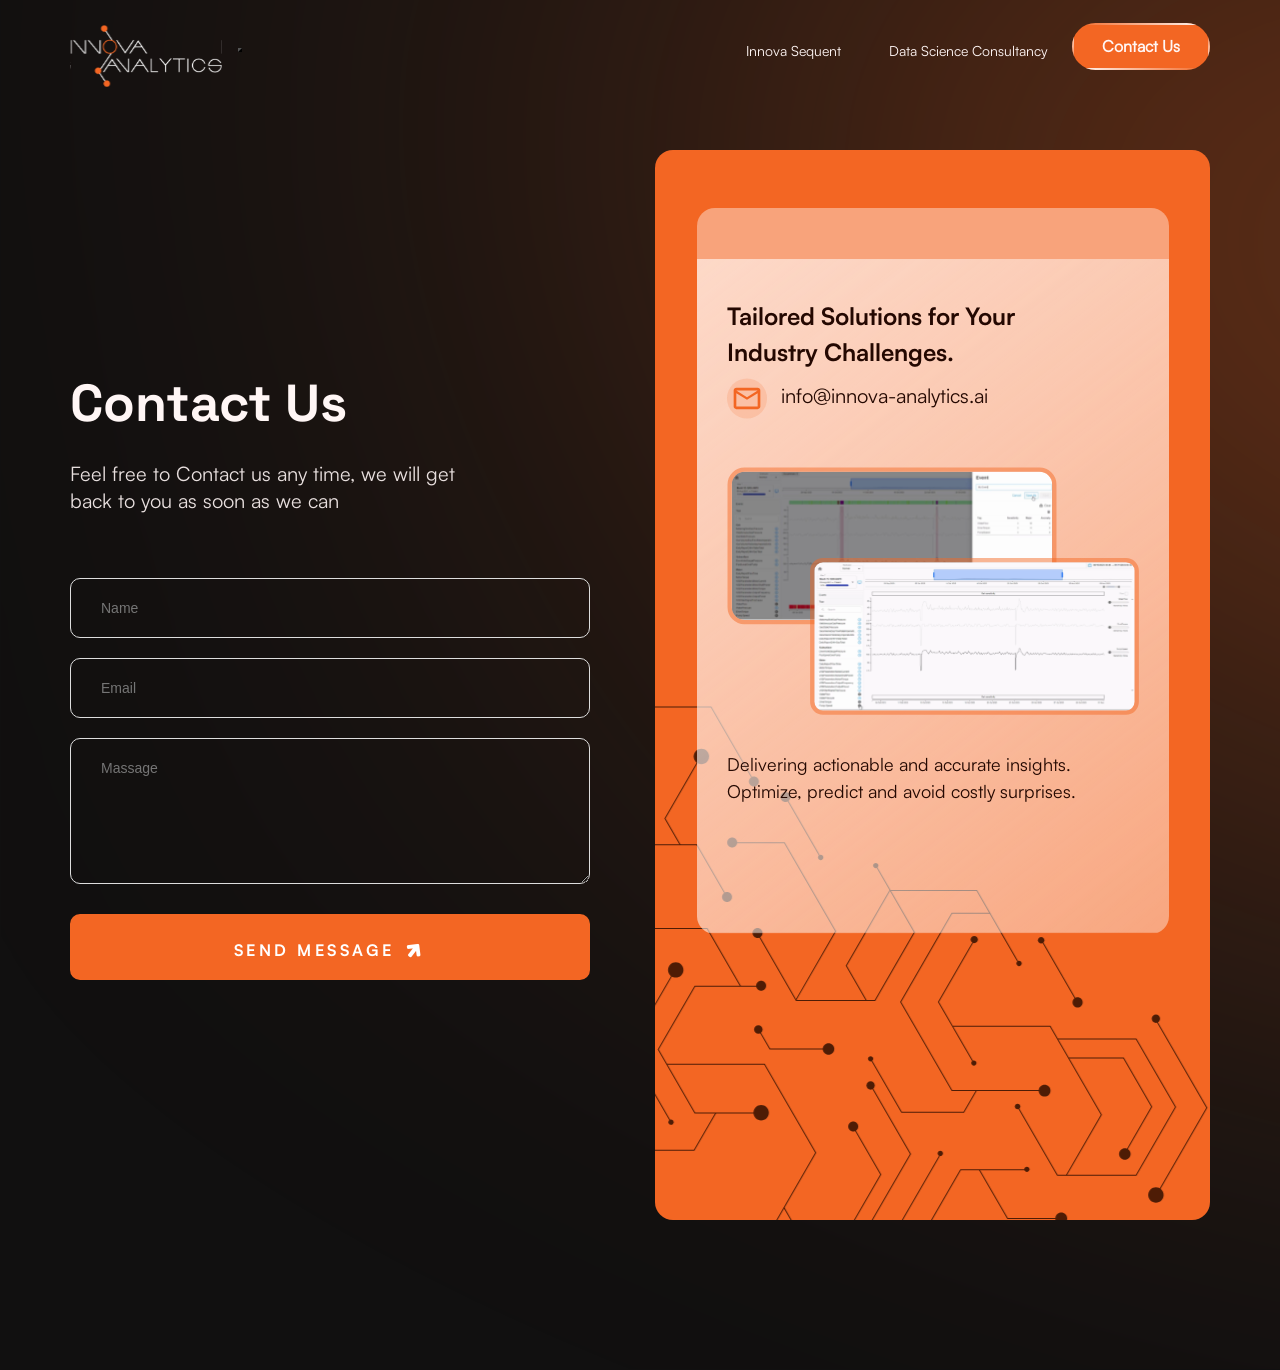
<file: innova-main/contact.html>
<!doctype html>
<html lang="en">
  <head>
    <!-- Required meta tags -->
    <meta charset="utf-8">
    <meta name="viewport" content="width=device-width, initial-scale=1, shrink-to-fit=no">
    <title>Innova</title>
    <!-- Bootstrap CSS -->
    <link rel="stylesheet" href="css/bootstrap.min.css">
    <link rel="stylesheet" href="https://cdnjs.cloudflare.com/ajax/libs/font-awesome/4.7.0/css/font-awesome.min.css" />
    <link rel="stylesheet" type="text/css" href="css/style.css">
    <link rel="stylesheet" type="text/css" href="css/responsive.css">
  </head>
  <body>
    <!-- header section -->
       <header class="header_section">
         <div class="container">
            <nav class="navbar  navbar-expand-lg navbar-light">
               <a class="navbar-brand" href="index.html">
               <img src="image/logo.svg">
               </a>
             <button type="button" class="navbar-toggle x collapsed" data-toggle="collapse" data-target="#navbar-collapse-x">
               <span class="icon-bar"></span>
               <span class="icon-bar"></span>
               <span class="icon-bar"></span>
               </button>
               <div class="collapse navbar-collapse" id="navbar-collapse-x">
                  <ul class="navbar-nav">
                     <li class="nav-item">
                        <a class="nav-link" href="#tech">Innova Sequent</a>
                     </li>
                     <li class="nav-item">
                        <a class="nav-link" href="datascience.html">Data Science Consultancy</a>
                     </li>
                  </ul>
                 <div class="get-quote">
              <a href="contact.html" class="default-btn">
                <span>Contact Us</span>
              </a>
            </div>
               </div>
            </nav>
         </div>
      </header>
    <!-- contact form -->
    <section class="contact_form section_padding contact-page-section">
      <div class="container">
        <div class="row d-flex align-items-center overflow-hidden">
          <div class="col-lg-6 align-items-center">
            <div class="contact_boxs">
              <h2>Contact Us</h2>
              <p>Feel free to Contact us any time, we will get back to you as soon as we can</p>
            </div>
            <div class="form-column col-md-12 col-sm-12 col-xs-12">
              <div class="inner-column">
                <!--Contact Form-->
                <div class="contact-form">
                  <form method="post" action="sendemail.php" id="contact-form">
                    <div class="row clearfix">
                      <div class="form-group col-md-12 col-sm-12 co-xs-12">
                        <input type="text" name="name" value="" placeholder="Name" required>
                      </div>
                      <div class="form-group col-md-12 col-sm-12 co-xs-12">
                        <input type="email" name="email" value="" placeholder="Email" required>
                      </div>
                      <div class="form-group col-md-12 col-sm-12 co-xs-12">
                        <textarea name="message" placeholder="Massage"></textarea>
                      </div>
                      <div class="form-group col-md-12 col-sm-12 co-xs-12">
                        <button type="submit" class="theme-btn btn-style-one">SEND MESSAGE<span><i class="fa fa-arrow-up" aria-hidden="true"></i></span></button>
                      </div>
                    </div>
                  </form>
                </div>
                <!--End Contact Form-->
              </div>
            </div>
          </div>
          <div class="col-lg-6">
             <div class="contact_box_right">
                <div class="contact_inner_rx">
                   <h2>Tailored Solutions for Your Industry Challenges.</h2>
                   <a href="info@innova-analytics.ai"><span><img src="image/contact-icon.svg"></span>info@innova-analytics.ai</a>
                   <div class="image_box_rn">
                      <img src="image/contact-image.svg">
                   </div>
                   <div class="footer_content">
                      <p>Delivering actionable and accurate insights. Optimize, predict and avoid costly surprises.</p>
                   </div>
                </div>
             </div>
          </div>
          <!--Info Column-->
        </div>
      </div>
    </section>
    <!-- common js -->
    <script src="js/jquery-3.2.1.slim.min.js"></script>
    <script src="js/bootstrap.min.js"></script>
    <script src="js/main.js"></script>
  </body>
</html>
</file>
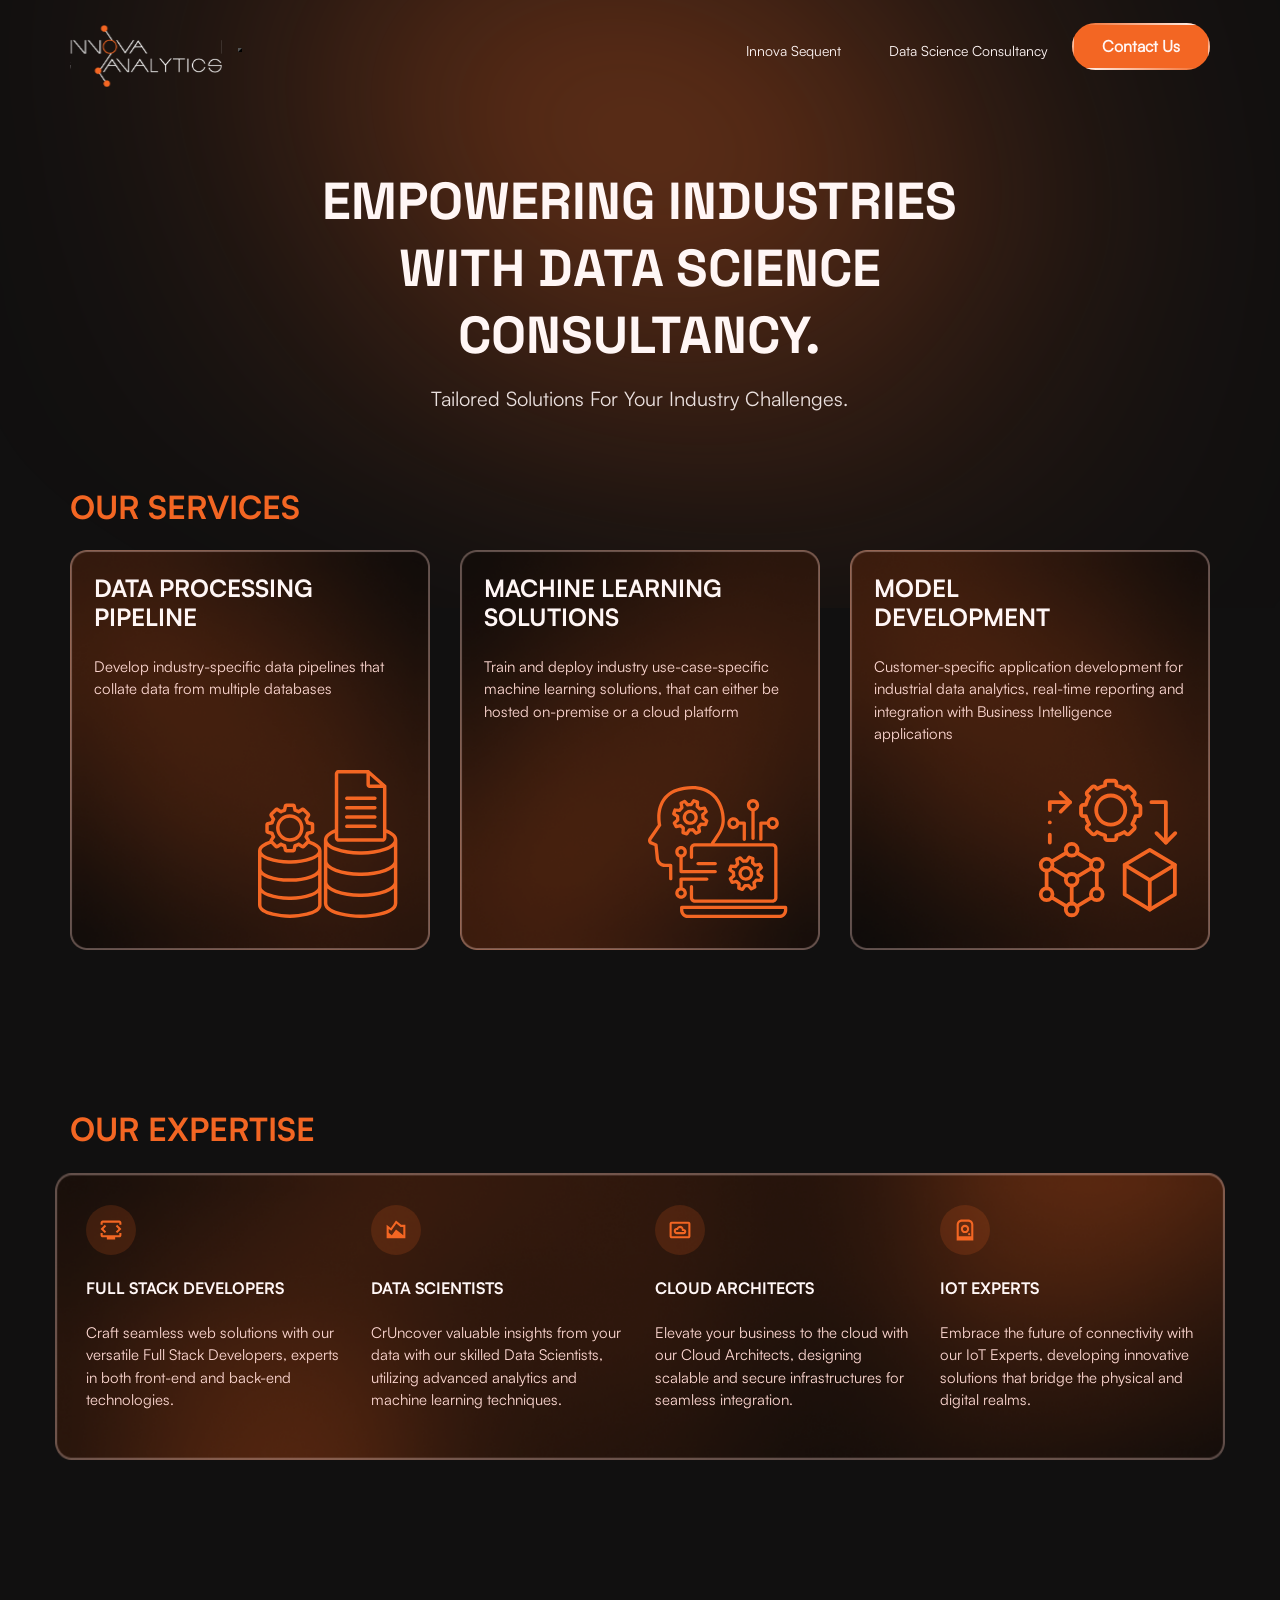
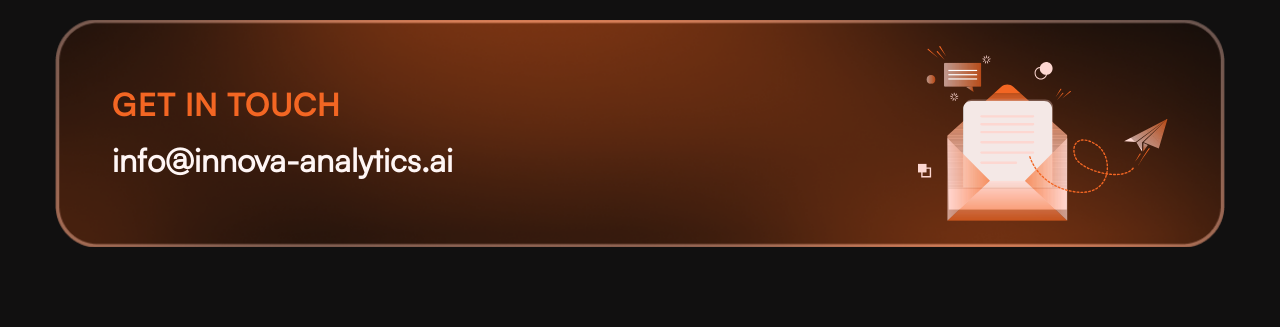
<file: innova-main/datascience.html>
<!doctype html>
<html lang="en">
   <head>
      <!-- Required meta tags -->
      <meta charset="utf-8">
      <meta name="viewport" content="width=device-width, initial-scale=1, shrink-to-fit=no">
      <title>Innova</title>
      <!-- Bootstrap CSS -->
      <link rel="stylesheet" href="css/bootstrap.min.css">
      <link rel="stylesheet" type="text/css" href="css/style.css">
      <link rel="stylesheet" type="text/css" href="css/responsive.css">
   </head>
   <body>
      <!-- header section -->
        <header class="header_section">
         <div class="container">
            <nav class="navbar  navbar-expand-lg navbar-light">
               <a class="navbar-brand" href="index.html">
               <img src="image/logo.svg">
               </a>
             <button type="button" class="navbar-toggle x collapsed" data-toggle="collapse" data-target="#navbar-collapse-x">
               <span class="icon-bar"></span>
               <span class="icon-bar"></span>
               <span class="icon-bar"></span>
               </button>
               <div class="collapse navbar-collapse" id="navbar-collapse-x">
                  <ul class="navbar-nav">
                     <li class="nav-item">
                        <a class="nav-link" href="#tech">Innova Sequent</a>
                     </li>
                     <li class="nav-item">
                        <a class="nav-link" href="datascience.html">Data Science Consultancy</a>
                     </li>
                  </ul>
                 <div class="get-quote">
              <a href="contact.html" class="default-btn">
                <span>Contact Us</span>
              </a>
            </div>
               </div>
            </nav>
         </div>
      </header>
      <!-- hero area section -->
      <section class="data_hero d-flex align-items-center overflow-hidden">
         <div class="container">
            <div class="row align-items-center">
               <div class="col-lg-12">
                  <div class="content_box">
                     <h1>Empowering Industries with Data Science Consultancy.</h1>
                     <p>Tailored Solutions for Your Industry Challenges.</p>
                  </div>
               </div>
            </div>
         </div>
      </section>
      <!-- end hero area -->
      <!-- our service section -->
      <section class="our_service okta section_padding">
         <div class="container">
            <div class="section_title">
              <h2>Our Services</h2>
            </div>
            <div class="row">
               <div class="col-lg-4">
                  <div class="content_service">
                     <div class="content_inner">
                        <h2>Data Processing Pipeline</h2>
                        <p>Develop industry-specific data pipelines that collate data from multiple databases</p>
                     </div>
                     <div class="icon_box_service">
                        <img src="image/icon-service1.svg" alt="">
                     </div>
                  </div>
               </div>
               <div class="col-lg-4">
                  <div class="content_service service_tn">
                     <div class="content_inner">
                        <h2>Machine Learning Solutions</h2>
                        <p>Train and deploy industry use-case-specific machine learning solutions, that can either be hosted on-premise or a cloud platform</p>
                     </div>
                     <div class="icon_box_service">
                        <img src="image/icon-service2.svg" alt="">
                     </div>
                  </div>
               </div>
               <div class="col-lg-4">
                  <div class="content_service service_tm">
                     <div class="content_inner">
                        <h2>Model Development</h2>
                        <p>Customer-specific application development for industrial data analytics, real-time reporting and integration with Business Intelligence applications</p>
                     </div>
                     <div class="icon_box_service">
                        <img src="image/icon-service3.svg" alt="">
                     </div>
                  </div>
               </div>
            </div>
         </div>
      </section>
      <!-- end our service -->

      <!-- our expertise -->
      <section class="our_service section_padding">
         <div class="container">
            <div class="section_title">
              <h2>Our Expertise</h2>
            </div>
            <div class="row okta_expertise">
               <div class="col-lg-3">
                  <div class="content_expertise">
                     <div class="icon_box_expertise">
                        <img src="image/icon-ex1.svg" alt="">
                     </div>
                     <div class="content_inner">
                        <h2>Full Stack Developers</h2>
                        <p>Craft seamless web solutions with our versatile Full Stack Developers, experts in both front-end and back-end technologies.</p>
                     </div>
                  </div>
               </div>
                <div class="col-lg-3">
                  <div class="content_expertise">
                     <div class="icon_box_expertise">
                        <img src="image/icon-ex2.svg" alt="">
                     </div>
                     <div class="content_inner">
                        <h2>Data Scientists</h2>
                        <p>CrUncover valuable insights from your data with our skilled Data Scientists, utilizing advanced analytics and machine learning techniques.</p>
                     </div>
                  </div>
               </div>
                <div class="col-lg-3">
                  <div class="content_expertise">
                     <div class="icon_box_expertise">
                        <img src="image/icon-ex3.svg" alt="">
                     </div>
                     <div class="content_inner">
                        <h2>Cloud Architects</h2>
                        <p>Elevate your business to the cloud with our Cloud Architects, designing scalable and secure infrastructures for seamless integration.</p>
                     </div>
                  </div>
               </div>
                <div class="col-lg-3">
                  <div class="content_expertise">
                     <div class="icon_box_expertise">
                        <img src="image/icon-ex4.svg" alt="">
                     </div>
                     <div class="content_inner">
                        <h2>IoT Experts</h2>
                        <p>Embrace the future of connectivity with our IoT Experts, developing innovative solutions that bridge the physical and digital realms.</p>
                     </div>
                  </div>
               </div>
            </div>
         </div>
      </section>
      <!-- contact with us -->
          <!-- contact with us -->
        <section class="contact_with section_padding">
        <div class="container">
          <div class="row info_detels">
            <div class="col-md-6 d-flex align-items-center overflow-hidden">
             <div class="btn_cont align-items-center">
               <h2>Get in touch</h2>
                <a href="">info@innova-analytics.ai</a>
             </div>
            </div>
            <div class="col-md-6">
               <div class="img_box_footer">
                  <img src="image/con_box.svg">
               </div>
            </div>
          </div>
        </div>
        
      </section>
      
      
      <!-- common js -->
      <script src="js/jquery-3.2.1.slim.min.js"></script>
      <script src="js/bootstrap.min.js"></script>
      <script src="js/main.js"></script>
   </body>
</html>
</file>
<file: innova-main/css/style.css>
@import url("https://fonts.googleapis.com/css2?family=Space+Grotesk:wght@400;500;600;700&display=swap");
@font-face {
  font-family: Satoshi-Bold;
  src: url(..//font/Satoshi-Bold.otf);
}
@font-face {
  font-family: Satoshi Regular;
  src: url(..//font/Satoshi-Regular.otf);
}

body {
  margin: 0;
  padding: 0;
  background: #111010;
}
html {
  scroll-behavior: smooth;
}
* {
  margin: 0;
  padding: 0;
}
* {
  -webkit-box-sizing: border-box;
  -moz-box-sizing: border-box;
  box-sizing: border-box;
}
a {
  text-decoration: none;
  color: #fff6f5;
  font-size: 14px;
  font-weight: 500;
  display: inline-block;
  font-family: Satoshi Regular;
}
button {
  outline: none;
}
button:focus {
  outline: none;
}
a:hover {
  text-decoration: none;
}
h1 {
  font-family: "Space Grotesk", sans-serif;
  font-weight: 700;
  font-size: 56px;
  color: #fff6f5;
  line-height: 67px;
}
h2 {
  font-family: Satoshi-Bold;
}
p {
  font-size: 14px;
  color: #fff6f5;
  font-weight: 600;
  font-family: Satoshi Regular;
}
.container {
  max-width: 1440px;
}
.get-quote {
  display: inline-block;
  position: relative;
}
.get-quote a span {
  font-weight: 600;
  font-size: 16px;
  color: #fff6f5;
}

.default-btn {
  z-index: 1;
  padding: 15px 30px 16px;
  line-height: 1;
  -webkit-transition: all ease 0.5s;
  transition: all ease 0.5s;
  text-align: center;
  background-color: #f36623;
  position: relative;
  overflow: hidden;
  font-family: Satoshi Regular;
  border-radius: 25px;
}
button.default-btn span {
  color: #fff6f5;
}
.default-btn::before {
  content: "";
  position: absolute;
  top: 0;
  left: 0;
  width: 100%;
  height: 2px;
  background: -webkit-gradient(
    linear,
    right top,
    left top,
    from(#ffffff),
    to(transparent)
  );
  background: linear-gradient(right, #ffffff, transparent);
  -webkit-animation: right 2s linear infinite;
  animation: right 2s linear infinite;
}
.default-btn::after {
  content: "";
  position: absolute;
  bottom: 0;
  left: 0;
  width: 100%;
  height: 2px;
  background: -webkit-gradient(
    linear,
    left top,
    right top,
    from(#ffffff),
    to(transparent)
  );
  background: linear-gradient(left, #ffffff, transparent);
  -webkit-animation: left 2s linear infinite;
  animation: left 2s linear infinite;
}
.default-btn span::before {
  content: "";
  position: absolute;
  top: 0;
  left: 0;
  width: 2px;
  height: 100%;
  background: -webkit-gradient(
    linear,
    left top,
    left bottom,
    from(#ffffff),
    to(transparent)
  );
  background: linear-gradient(top, #ffffff, transparent);
  -webkit-animation: top 2s linear infinite;
  animation: top 2s linear infinite;
  -webkit-animation-delay: 1s;
  animation-delay: 1s;
}
.default-btn span::after {
  content: "";
  position: absolute;
  bottom: 0;
  right: 0;
  width: 2px;
  height: 100%;
  background: -webkit-gradient(
    linear,
    left bottom,
    left top,
    from(#ffffff),
    to(transparent)
  );
  background: linear-gradient(bottom, #ffffff, transparent);
  -webkit-animation: bottom 2s linear infinite;
  animation: bottom 2s linear infinite;
  -webkit-animation-delay: 1s;
  animation-delay: 1s;
}

@keyframes left {
  0% {
    transform: translateX(100%);
  }
  100% {
    transform: translateX(-100%);
  }
}
@keyframes right {
  0% {
    transform: translateX(-100%);
  }
  100% {
    transform: translateX(100%);
  }
}
@keyframes top {
  0% {
    transform: translateY(100%);
  }
  100% {
    transform: translateY(-100%);
  }
}
@keyframes bottom {
  0% {
    transform: translateY(-100%);
  }
  100% {
    transform: translateY(100%);
  }
}

.btn_box a {
  color: #fff;
  text-decoration: none;
}
.section_padding {
  padding: 80px 0px;
}

/*header section*/
.header_section {
  width: 100%;
  margin: 0;
  position: fixed;
  z-index: 9;
}
.navbar-brand img {
  width: 152px;
  margin-top: 10px;
}
.navbar-expand-lg .navbar-collapse {
  justify-content: end;
}
.navbar-expand-lg .navbar-nav .nav-link {
  padding-right: 24px;
  padding-left: 24px;
  color: #fff6f5;
  font-size: 14px;
}
.black {
  background: #111010;
  z-index: 99999;
  border-bottom: 1px solid #f36623;
}
.navbar-light .navbar-nav .nav-link:focus,
.navbar-light .navbar-nav .nav-link:hover {
  color: rgb(243 102 35);
  transform: 0.5s;
}
/*end header section*/
/*hero area section*/
.hero_area_section {
  background-image: url(../image/Herobackgound.svg);
  width: 100%;
  /* height: 100vh; */
  background-size: cover;
  background-repeat: no-repeat;
  background-position: center;
  padding: 121px 0px;
}
.content_box {
  text-align: center;
  width: 62%;
  margin: 0 auto;
  margin-top: 0px;
}
.content_box h1 {
  font-size: 52px;
  font-weight: 700;
  line-height: 67px;
  position: relative;
  text-transform: uppercase;
  margin: 18px 0px;
}

.content_box p {
  color: #fff6f5;
  font-size: 20px;
  line-height: 24px;
  text-transform: capitalize;
  font-weight: 400;
  margin: 0 auto;
  opacity: 0.9;
  margin-bottom: 47px;
}
.player {
  border: 15px solid rgb(210 210 210 / 16%);
  position: relative;
  font-size: 0;
  overflow: hidden;
  margin: auto;
  border-radius: 27px;
}
.player__video {
  width: 100%;
  border-radius: 13px;
}
.player__button {
  background: none;
  border: 0;
  line-height: 1;
  color: #ffc80a;
  text-align: center;
  outline: 0;
  padding: 0;
  cursor: pointer;
  max-width: 50px;
  width: 100%;
}
.play-icon {
  font-size: 80px;
  color: #ffc80a;
  position: absolute;
  z-index: 2;
  top: 50%;
  left: 50%;
  transform: translate(-50%, -50%);
  cursor: pointer;
  transition: 0.6s;
}

/*end hero area*/
/*Insights*/
.tab-pane .player_box {
  border: 15px solid rgb(210 210 210 / 16%);
  position: relative;
  font-size: 0;
  overflow: hidden;
  margin: auto;
  border-radius: 20px;
  width: 100%;
}
.tab-pane .player__video {
  width: 100%;
  border-radius: 10px;
}
.section_title {
  margin-bottom: 50px;
}
.section_title h2 span {
  font-size: 14px;
  color: #f36623;
  margin-left: 10px;
  font-weight: 400;
}
.section_title p {
  width: 350px;
  font-size: 22px;
  font-weight: 400;
  color: #fff6f5;
}
/*end Insights*/
/*contact with us*/
.row.info_detels {
  padding: 35px 42px;
  background-image: url(../image/footer-shape.png);
  background-repeat: no-repeat;
  background-size: cover;
  background-position: center;
}
.img_box_footer {
  text-align: right;
}
.btn_cont h2 {
  color: #f36623;
  font-size: 32px;
  font-style: normal;
  font-weight: 700;
  line-height: 120%;
  text-transform: uppercase;
  margin-bottom: 15px;
}

.btn_cont a {
  color: #fff6f5;
  font-size: 32px;
  font-style: normal;
  font-weight: 700;
  line-height: normal;
}
.img_box_footer img {
  width: 300px;
}
/*end contact us*/

.homepage__slider {
  position: relative;
  overflow: hidden;
}
.homepage__slider:before {
  background-image: url(../image/box.svg);
  width: 100%;
  background-repeat: no-repeat;
  content: "";
  position: absolute;
  top: -9%;
  height: 100%;
  overflow: hidden;
  left: 58%;
}
.swiper-container-home {
  height: 80vh;
  overflow-y: hidden;
}
.swiper-container-home .swiper-slide-home {
  background-size: cover;
  background-repeat: no-repeat;
  position: relative;
  display: flex;
  align-items: center;
}

.home-slider-navigation {
  position: absolute;
  top: 50%;
  transform: translateY(-50%);
  left: 270px;
  z-index: 100;
  display: flex;
  flex-direction: column;
}
.home-slider-navigation span {
  color: rgba(253, 215, 209, 0.32);
  min-height: 100px;
  min-width: 110px;
}
.home-slider-navigation .nav-point {
  display: flex;
  align-items: center;
  justify-content: left;
  letter-spacing: 1px;
  font-family: Satoshi Regular;
  position: relative;
  transition: 0.5s;
  cursor: pointer;
  width: 340px;
  line-height: 27px;
  border-left: 6px solid #d9d9d9;
  font-size: 16px;
  padding: 9px 10px;
}

.home-slider-navigation .nav-point.active {
  color: #fff6f5;
}
.home-slider-navigation .nav-point.active:before {
  transition: 0.5s;
  height: 100%;
}
.home-slider-navigation .nav-point:before {
  transition: 0.3s;
  content: "";
  top: 0px;
  left: -6px;
  width: 6px;
  max-height: 100%;
  height: 0px;
  position: absolute;
  background: transparent linear-gradient(90deg, #f36623 0%, #f36623 100%) 0% 0%
    no-repeat padding-box;
}
.home-slider-navigation .nav-point:hover {
  color: #fff;
}

/*end Insights section*/

/*page tow css*/

/*hero area*/
.data_hero {
  position: relative;
  overflow: hidden;
  margin: 0;
  padding: 150px;
  z-index: -1;
}
.data_hero:before {
  background-image: url(../image/hero-data.svg);
  width: 100%;
  background-repeat: no-repeat;
  content: "";
  position: absolute;
  top: 50%;
  height: 100%;
  overflow: hidden;
  left: 50%;
  transform: translate(-50%, -50%);
  background-size: cover;
  background-position: center;
}
/*end data hero area*/
/*our service*/
.our_service {
  width: 100%;
  margin: 0;
}
section.our_service.okta.section_padding {
  margin-top: -200px;
}
.our_service .section_title h2 {
  color: #f36623;
  font-size: 32px;
  font-style: normal;
  font-weight: 700;
  line-height: 120%;
  text-transform: uppercase;
  margin-bottom: 24px;
}
.content_service {
  background-image: url(../image/box1.png);
  width: 100%;
  background-repeat: no-repeat;
  background-size: 100% 100%;
  background-position: center;
  padding: 24px 24px;
  min-height: 400px;
  transition: 0.5s;
  position: relative;
  height: 482px;
}
.icon_box_service img {
  width: 180px;
}
.content_service:hover {
  transform: translate(4px, -20px);
  -webkit-transform: translate(4px, -20px);
  -moz-transform: translate(4px, -20px);
  transition: 0.5s;
}
.service_tn {
  background-image: url(../image/box2.png);
}
.service_tm {
  background-image: url(../image/box3.png);
}
.content_inner {
  max-width: 430px;
}
.our_service .content_inner h2 {
  color: #fff6f5;
  font-size: 24px;
  font-style: normal;
  font-weight: 700;
  line-height: 120%;
  text-transform: uppercase;
  margin-bottom: 24px;
  width: 250px;
}
.our_service .content_inner p {
  color: #fdd7d1;
  font-size: 20px;
  font-style: normal;
  font-weight: 400;
  line-height: 150%;
}
.icon_box_service {
  position: absolute;
  right: 50px;
  bottom: 32px;
}
.okta_expertise {
  padding: 32px 16px;
  background-image: url(../image/our_expertise.png);
  background-repeat: no-repeat;
  background-size: 100% 100%;
  background-position: center;
}
.icon_box_expertise img {
  width: 50px;
  margin-bottom: 24px;
}

.okta_expertise .content_inner h2 {
  font-size: 16px;
  width: 100%;
}
.okta_expertise .content_inner p {
  font-size: 15px;
}
/*end service css*/

/*contact us css*/
.contact_form {
  padding: 150px 0px;
  position: relative;
  overflow: hidden;
}
.contact_form:before {
  background-image: url(../image/contact-box-shape.svg);
  width: 100%;
  background-repeat: no-repeat;
  content: "";
  position: absolute;
  top: 0;
  height: 100%;
  overflow: hidden;
  left: 0;
  background-size: cover;
}
.contact_boxs h2 {
  color: #fff6f5;
  text-align: left;
  font-size: 52px;
  font-style: normal;
  font-weight: 700;
  margin-bottom: 24px;
  font-family: "Space Grotesk", sans-serif;
  line-height: normal;
}
.contact_boxs p {
  color: #fff6f5;
  font-size: 20px;
  font-style: normal;
  font-weight: 400;
  line-height: normal;
  width: 390px;
  padding-bottom: 48px;
  opacity: 0.9;
}
.contact-form {
  position: relative;
}
.contact_form .col-lg-6.align-items-center {
  padding-right: 50px;
}
.contact-form .form-group {
  position: relative;
  margin-bottom: 20px;
}
.contact-form input[type="text"],
.contact-form input[type="email"],
.contact-form textarea {
  position: relative;
  display: block;
  width: 100%;
  height: 60px;
  color: #fff6f5;
  font-size: 14px;
  line-height: 38px;
  padding: 10px 30px;
  border: 1px solid #ddd;
  background-color: transparent;
  transition: all 0.3s ease;
  -ms-transition: all 0.3s ease;
  -webkit-transition: all 0.3s ease;
  border-radius: 10px;
  outline: none;
}
.contact-form input[type="text"]:focus,
.contact-form input[type="email"]:focus,
.contact-form textarea:focus {
  border-color: #f36623;
}
.contact-form textarea {
  height: 146px;
}
.contact-form .theme-btn {
  font-size: 16px;
  font-weight: 700;
  margin-top: 10px;
  text-transform: capitalize;
  padding: 16px 39px;
  border: 2px solid #f36623;
  background: #f36623;
  display: inline-block;
  position: relative;
  line-height: 24px;
  cursor: pointer;
  color: #fff;
  letter-spacing: 3.52px;
  transition: 0.5s;
  font-family: Satoshi-Bold;
  width: 100%;
  border-radius: 10px;
}
.row.clearfix {
  margin-left: -30px;
  margin-right: -30px;
}
.contact-form .theme-btn:hover {
  color: #f36623;
  border-color: #f36623;
  background: 0 0;
  transition: 0.5s;
}

.contact-form input.error,
.contact-form select.error,
.contact-form textarea.error {
  border-color: red !important;
}
.contact_box_right {
  background-image: url(../image/contact-shape.svg);
  background-repeat: no-repeat;
  background-size: cover;
  background-position: center;
  min-height: 1070px;
  border-radius: 18px;
}
.contact_inner_rx {
  background-image: url(../image/contact-inner-shape.svg);
  background-repeat: no-repeat;
  background-size: cover;
  background-position: center;
  height: 726px;
  border-radius: 18px;
  padding: 90px 30px;
  width: 590px;
  margin: 0 auto;
  position: relative;
  top: 58px;
}
.contact-form .theme-btn span i {
  margin-left: 10px;
  transform: rotate(38deg);
  font-size: 19px;
  margin-top: 8px;
  position: relative;
  top: 2px;
}
.image_box_rn img {
  width: 100%;
  margin-top: 48px;
}
.contact_inner_rx h2 {
  color: #240801;
  font-size: 24px;
  font-style: normal;
  font-weight: 700;
  line-height: 150%;
  width: 380px;
}
.contact_inner_rx a {
  color: #240801;
  font-size: 20px;
  font-style: normal;
  font-weight: 500;
  line-height: normal;
}
.contact_inner_rx a span {
  margin-right: 14px;
}
.footer_content {
  margin-top: 36px;
}
.footer_content p {
  color: #240801;
  font-size: 18px;
  font-style: normal;
  font-weight: 400;
  line-height: 150%;
  width: 350px;
}
.mb_ver_res {
  display: none;
}

/* new codes */

.scrollable-section {
  height: 500px;
  margin-top: 0.5rem;
  overflow: auto;
}

.vh-50 {
  height: 50vh !important;
}
.vh-60 {
  height: 60vh !important;
}
.vh-80 {
  height: 80vh !important;
}

.scroll-nav {
  background-color: transparent;
  border: none;
  color: rgb(133, 115, 115);
  border-left: 5px solid white;
  font-size: 18px;
}
.scroll-nav.active {
  z-index: 2;
  color: white;
  background-color: transparent;
  border-color: var(--bs-list-group-active-border-color);
  border-left: 5px solid rgb(255, 166, 0);
}

.scroll-nav:focus,
.scroll-nav:hover {
  z-index: 1;
  color: white;
  text-decoration: none;
  background-color: transparent;
}

/* anchors */
.simple-list-example-scrollspy {
  a.active {
    background-color: #fdd7d1;
  }
}

.video_box {
  padding-bottom: 5px;
}
</file>
<file: innova-main/css/responsive.css>
@media (max-width: 1600px) {
  .home-slider-navigation {
    left: 40px;
  }
  .player {
    width: 900px;
  }
}
@media (max-width: 1500px) {
  .hero_area_section {
    padding: 165px 0px;
  }
  .content_box {
    margin-top: 0px;
  }
  .container {
    max-width: 1140px;
  }
  .content_box {
    width: 78%;
  }
  .home-slider-navigation {
    left: 177px;
  }
  .homepage__slider:before {
    top: -12%;
    left: 48%;
  }
  .home-slider-navigation .nav-point {
    width: 330px;
  }
  .section_title {
    margin-bottom: 13px;
  }
  .row.info_detels {
    padding: 23px 42px;
  }
  .img_box_footer img {
    width: 250px;
  }
  .contact_inner_rx {
    width: 472px;
  }
  .our_service .content_inner p {
    font-size: 15px;
}
.content_service {
    height: 390px;
}
.icon_box_service {
    right: 32px;
    bottom: 32px;
}
.icon_box_service img {
    width: 140px;
}
}
@media (max-width: 1400px) {
  .hero_area_section {
    padding: 144px 0px;
  }
  .home-slider-navigation {
    left: 145px;
  }
  nav.navbar.navbar-expand-lg {
    padding: 0.5rem 0;
  }
  .home-slider-navigation {
    left: 136px;
  }
}
@media (max-width: 1300px) {
  .home-slider-navigation {
    left: 93px;
  }
  .container {
    padding: 0;
  }
  .row.info_detels {
    padding: 26px 42px;
  }
  .hero_area_section {
    padding: 118px 0px;
  }
}
@media (max-width: 1024px) {
  .content_box {
    width: 60%;
  }
  .content_box h1 {
    font-size: 35px;
    line-height: 43px;
  }
  .content_box p {
    font-size: 14px;
    line-height: 20px;
  }
  .container {
    max-width: 960px;
  }
  .hero_area_section {
    background-size: cover;
  }
  .swiper-container-home {
    height: 60vh;
  }
  .home-slider-navigation {
    left: 35px;
  }
  .img_box_footer img {
    width: 200px;
  }
  .row.info_detels {
    padding: 27px 42px;
  }
  .data_hero {
    padding: 150px 0;
  }
  .our_service .content_inner h2 {
    font-size: 20px;
  }
  .icon_box_service img {
    width: 140px;
  }
  .contact_inner_rx {
    width: 410px;
    height: 600px;
    top: 150px;
  }

}
@media (max-width: 991px) {
  .content_box {
    width: 88%;
  }
  .content_box h1:before {
    left: 43%;
    width: 380px;
  }
  .our_service .section_title h2 {
    color: #f36623;
    font-size: 25px;
    font-style: normal;
    font-weight: 700;
    line-height: 120%;
    text-transform: uppercase;
    margin-bottom: 26px;
  }
}

@media (max-width: 768px) {
  .content_box h1 {
    font-size: 25px;
    line-height: 27px;
  }
  .content_box h1:before {
    display: none;
  }
  .player {
    width: 100%;
  }
  .container {
    max-width: 720px;
  }
  .content_box {
    width: 78%;
  }
  .section_title p {
    font-size: 18px;
  }
  .home-slider-navigation .nav-point {
    width: 250px;
  }
  .home-slider-navigation .nav-point {
    letter-spacing: 0;
    line-height: 22px;
    font-size: 14px;
  }
  .home-slider-navigation span {
    min-height: 71px;
  }
  .section_title p {
    width: 292px;
  }
  .btn_cont a {
    font-size: 22px;
  }
  .btn_cont h2 {
    font-size: 26px;
    line-height: 80%;
    margin-bottom: 10px;
  }
  .img_box_footer img {
    width: 170px;
  }
  .row.info_detels {
    padding: 13px 42px;
  }
  .navbar-toggle {
    border: none;
    background: transparent !important;
  }
  .navbar-expand-lg .navbar-toggle .icon-bar {
    background-color: #ffffff;
  }
  .navbar-toggle:hover {
    background: transparent !important;
  }

  .navbar-toggle .icon-bar {
    width: 22px;
    -webkit-transition: all 0.2s;
    transition: all 0.2s;
  }
  .navbar-toggle .icon-bar {
    display: block;
    width: 22px;
    height: 2px;
    border-radius: 1px;
  }
  .navbar-toggle .icon-bar {
    display: block;
    width: 22px;
    height: 2px;
    border-radius: 1px;
  }
  .navbar-toggle .icon-bar + .icon-bar {
    margin-top: 4px;
  }
  /* ANIMATED X */
  .navbar-toggle.x .icon-bar:nth-of-type(1) {
    -webkit-transform: rotate(45deg);
    -ms-transform: rotate(45deg);
    transform: rotate(45deg);
    -webkit-transform-origin: 10% 10%;
    -ms-transform-origin: 10% 10%;
    transform-origin: 10% 10%;
  }

  .navbar-toggle.x .icon-bar:nth-of-type(2) {
    opacity: 0;
    filter: alpha(opacity=0);
  }

  .navbar-toggle.x .icon-bar:nth-of-type(3) {
    -webkit-transform: rotate(-45deg);
    -ms-transform: rotate(-45deg);
    transform: rotate(-45deg);
    -webkit-transform-origin: 10% 90%;
    -ms-transform-origin: 10% 90%;
    transform-origin: 10% 90%;
  }

  /* ANIMATED X COLLAPSED */
  .navbar-toggle.x.collapsed .icon-bar:nth-of-type(1) {
    -webkit-transform: rotate(0);
    -ms-transform: rotate(0);
    transform: rotate(0);
  }

  .navbar-toggle.x.collapsed .icon-bar:nth-of-type(2) {
    opacity: 1;
    filter: alpha(opacity=100);
  }

  .navbar-toggle.x.collapsed .icon-bar:nth-of-type(3) {
    -webkit-transform: rotate(0);
    -ms-transform: rotate(0);
    transform: rotate(0);
  }
  .header_section {
    background: #111010;
    border-bottom: 1px solid #f36623;
  }
  .navbar-nav .nav-link {
    line-height: 28px;
  }
  .our_service .section_title h2 {
    font-size: 25px;
    margin-bottom: 26px;
  }
  .our_service.okta .col-lg-4 {
    width: 50%;
    max-width: 50%;
    float: left;
    margin-bottom: 25px;
  }
  .our_service .col-lg-3 {
    width: 50%;
    max-width: 50%;
    float: left;
    margin-bottom: 25px;
  }
  .our_service {
    padding: 50px 0;
  }
  .okta_expertise {
    background-size: cover;
  }
  .contact_inner_rx {
    width: 606px;
    height: 734px;
    top: 63px;
  }
    .get-quote {
    margin-bottom: 20px;
    margin-top: 18px;
}
.hero_area_section {
    background-image: url(../image/Mobile-version.svg);
    padding-bottom: 42px;
}
.contact_form .col-lg-6.align-items-center {
    padding-right: 15px;
}
}
@media (max-width: 767px) {
  .content_box {
    width: 100%;
  }
  .container {
    padding-right: 15px;
    padding-left: 15px;
  }
  .navbar-brand img {
    width: 110px;
  }
  .swiper-container-home {
    display: none;
  }
  .mb_ver_res {
    display: block;
  }
  .w3-black {
    color: #fff;
    background-color: transparent;
    display: flex;
    z-index: 9;
    position: relative;
  }
.footer_content p {
    width: 100%;
}
  .w3-bar .w3-bar-item {
    padding: 8px 6px;
    float: left;
    width: auto;
    border: none;
    display: block;
    outline: 0;
    background: transparent;
    font-size: 12px;
    text-align: left;
    font-weight: 400;
    color: rgba(253, 215, 209, 0.32);
  }
  .w3-button:hover {
    color: #fff6f5;
    background-color: transparent;
  }
  .w3-red,
  .w3-hover-red:hover {
    color: #fff;
    background-color: #f44336;
  }
  .w3-bar .w3-button {
    white-space: normal;
  }
  button.w3-bar-item.w3-button.tablink.w3-red {
    color: #fff6f5;
  }
  .mb_ver_res {
    padding: 98px 0px;
  }
  .contact_with .col-md-6 {
    width: 50%;
  }
  .row.info_detels {
    padding: 13px 2px;
  }
  .row.info_detels {
    background-size: contain;
  }
  .btn_cont h2 {
    font-size: 18px;
    margin-bottom: 6px;
  }
  .btn_cont a {
    font-size: 15px;
  }
  .img_box_footer img {
    width: 80px;
  }
  .contact_with.section_padding {
    padding: 4px 0px 52px 0px;
  }
  .our_service.okta .col-lg-4 {
    width: 100%;
    max-width: 100%;
  }
  .our_service .col-lg-3 {
    width: 100%;
    max-width: 100%;
  }
  .okta_expertise {
    border-radius: 36.697px;
    border: 3.39px solid rgba(253, 215, 209, 0.32);
    background: rgb(2, 0, 36);
    background: linear-gradient(
      173deg,
      rgba(2, 0, 36, 1) 0%,
      rgba(129, 51, 13, 0.9640231092436975) 0%,
      rgba(0, 0, 0, 0.8491771708683473) 86%
    );
  }

  .contact_inner_rx {
    width: 360px;
    height: 627px;
    top: 31px;
  }
  .contact_box_right {
    min-height: 760px;
  }
}
@media (max-width: 400px) {
  .content_box h1 {
    font-size: 23px;
    line-height: 27px;
  }
  .contact_with.section_padding {
    padding: 4px 8px 52px 8px;
  }
  .btn_cont a {
    font-size: 13px;
  }
}
</file>
